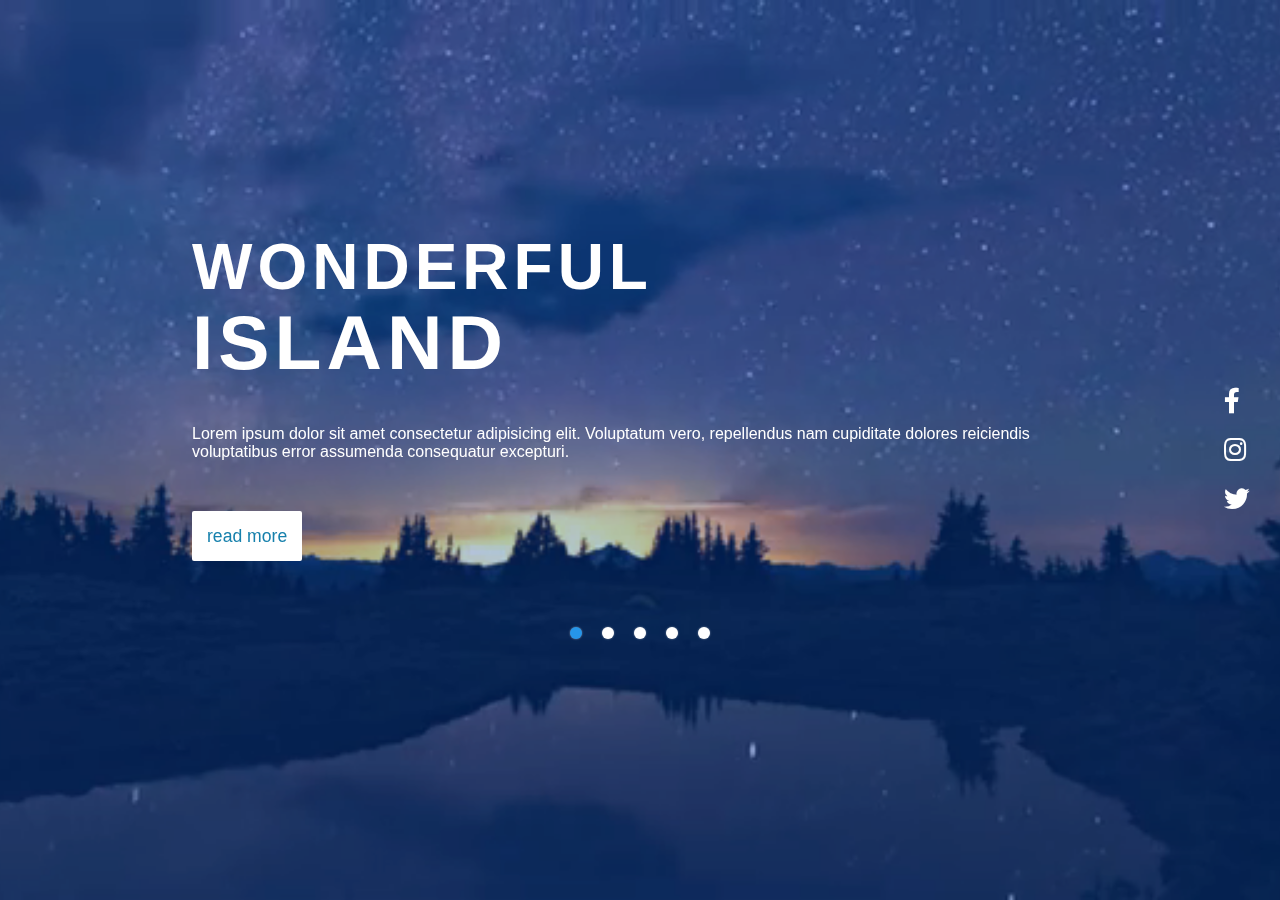
<file: home.html>
<!DOCTYPE html>
<html lang="en">

<head>
    <meta charset="UTF-8">
    <meta name="viewport" content="width=device-width, initial-scale=1.0">
    <title>Document</title>
    <link rel="stylesheet" href="https://cdnjs.cloudflare.com/ajax/libs/font-awesome/5.14.0/css/all.min.css">
    <style>
        * {
            margin: 0;
            padding: 0;
            box-sizing: border-box;
        }
        
        body {
            font-family: Arial, sans-serif;
        }
        
        section {
            position: relative;
            width: 100%;
            min-height: 100vh;
            background: #2696E9;
            display: flex;
            justify-content: center;
            align-items: center;
            overflow: hidden;
        }
        
        .home {
            position: relative;
            width: 100%;
            min-height: 100vh;
            display: flex;
            justify-content: center;
            flex-direction: column;
            background: #2696E9;
        }
        
        .home:before {
            z-index: 777;
            content: '';
            position: absolute;
            background: rgba(3, 96, 251, 0.3);
            width: 100%;
            height: 100%;
            top: 0;
            left: 0;
        }
        
        .home .content {
            z-index: 888;
            color: white;
            width: 70%;
            margin-top: -100px;
        }
        
        .home .content h1 {
            font-size: 4em;
            font-weight: 900;
            text-transform: uppercase;
            letter-spacing: 5px;
            line-height: 75px;
            margin-bottom: 40px;
        }
        
        .home .content h1 span {
            font-size: 1.2em;
            font-weight: 600;
        }
        
        .home .content p {
            margin-bottom: 65px;
        }
        
        .home .content a {
            background: #fff;
            padding: 15px 15px;
            color: #1680AC;
            font-size: 1.1em;
            text-decoration: none;
            border-radius: 2px;
        }
        
        .home .media-icons {
            z-index: 888;
            position: absolute;
            right: 30px;
            display: flex;
            flex-direction: column;
            transition: 0.5s ease;
        }
        
        .home .media-icons a {
            color: white;
            font-size: 1.6em;
            transition: 0.3s ease;
        }
        
        .home .media-icons a:not(:last-child) {
            margin-bottom: 20px;
        }
        
        .home .media-icons a:hover {
            transform: scale(1.3);
        }
        
        .home video {
            z-index: 000;
            position: absolute;
            top: 0;
            left: 0;
            width: 100%;
            height: 100%;
            object-fit: cover;
        }
        
        .slider-navigation {
            z-index: 888;
            position: relative;
            display: flex;
            justify-content: center;
            align-items: center;
            transform: translateY(80px);
            margin-bottom: 12px;
        }
        
        .slider-navigation .nav-btn {
            width: 12px;
            height: 12px;
            background: #fff;
            border-radius: 50%;
            cursor: pointer;
            box-shadow: 0 0 2px rgba(255, 255, 255, 0.5);
            transition: 0.3s ease;
        }
        
        .slider-navigation .nav-btn.active {
            background: #2696E9;
        }
        
        .slider-navigation .nav-btn:not(:last-child) {
            margin-right: 20px;
        }
        
        .slider-navigation .nav-btn:hover {
            transform: scale(1.2);
        }
        
        .video-slide {
            position: absolute;
            width: 100%;
            clip-path: circle(0% at 0 50%);
        }
        
        .video-slide.active {
            clip-path: circle(150% at 0 50%);
            transition: 2s ease;
            transition-property: clip-path;
        }
        
        @media (max-width: 1040px) {
            section {
                padding: 100px 200px;
            }
            .home .media-icons {
                right: 15px;
            }
        }
    </style>
</head>

<body>
    <section class="home">
        <video class="video-slide active" src="videoplayback.mp4" autoplay muted loop></video>
        <video class="video-slide" src="videoplayback.mp4" autoplay muted loop></video>
        <video class="video-slide" src="videoplayback.mp4" autoplay muted loop></video>
        <video class="video-slide" src="videoplayback.mp4" autoplay muted loop></video>
        <video class="video-slide" src="videoplayback.mp4" autoplay muted loop></video>
        <div class="content">
            <h1>wonderful <br><span>island</span></h1>
            <p>Lorem ipsum dolor sit amet consectetur adipisicing elit. Voluptatum vero, repellendus nam cupiditate dolores reiciendis voluptatibus error assumenda consequatur excepturi.</p>
            <a href="#">read more</a>
        </div>
        <div class="media-icons">
            <a href="#"><i class="fab fa-facebook-f"></i></a>
            <a href="#"><i class="fab fa-instagram"></i></a>
            <a href="#"><i class="fab fa-twitter"></i></a>
        </div>
        <div class="slider-navigation">
            <div class="nav-btn active"></div>
            <div class="nav-btn"></div>
            <div class="nav-btn"></div>
            <div class="nav-btn"></div>
            <div class="nav-btn"></div>
        </div>
    </section>
    <script>
        const btns = document.querySelectorAll(".nav-btn");
        const slides = document.querySelectorAll(".video-slide");

        var sliderNav = function(manual) {
            btns.forEach((btn) => {
                btn.classList.remove("active")
            });

            slides.forEach((slide) => {
                slide.classList.remove("active")
            })

            btns[manual].classList.add("active");
            slides[manual].classList.add("active");
        }
        btns.forEach((btn, i) => {
            btn.addEventListener("click", () => {
                sliderNav(i);
            });
        });
    </script>
</body>

</html>
</file>
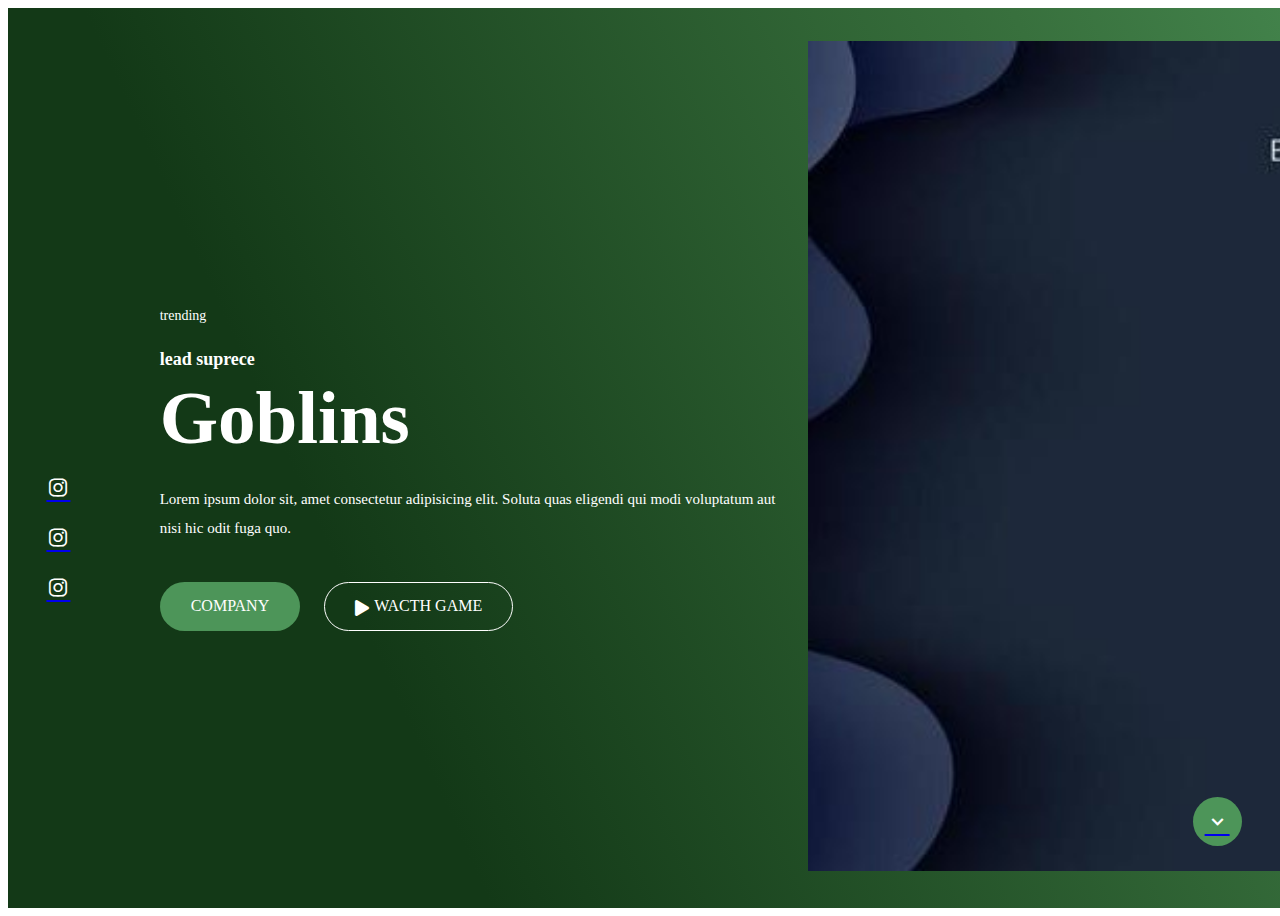
<file: home2.html>
<!DOCTYPE html>
<html lang="en">

<head>
    <meta charset="UTF-8">
    <meta name="viewport" content="width=device-width, initial-scale=1.0">
    <title>Document</title>
    <link rel="stylesheet" href="https://cdnjs.cloudflare.com/ajax/libs/font-awesome/5.14.0/css/all.min.css">
    <link href="https://cdn.jsdelivr.net/npm/boxicons@2.1.4/css/boxicons.min.css" rel="stylesheet">

    <style>
        .hero {
            height: 100%;
            width: 100%;
            min-height: 100vh;
            background: linear-gradient(245.59deg, #4d9559 0%, #38703d 28.53%, #133917 75.52%);
            position: relative;
            display: grid;
            grid-template-columns: repeat(2, 1fr);
            align-items: center;
            gap: 2rem;
        }
        
        section {
            padding: 0 19%;
        }
        
        .hero-text h5 {
            font-size: 14px;
            font-weight: 400;
            color: white;
            margin-bottom: 40px;
        }
        
        .hero-text h1 {
            font-family: 'Permanent Marker', cursive;
            font-size: 90px;
            line-height: 1;
            color: white;
            margin: 0 0 45px;
        }
        
        .hero-text h4 {
            font-size: 18px;
            font-weight: 600;
            color: white;
            margin-bottom: 10px;
        }
        
        .hero-text p {
            color: white;
            font-size: 15px;
            line-height: 1.9;
            margin-bottom: 40px;
        }
        
        .hero-img img {
            width: 300px;
            height: auto;
        }
        
        .hero-text a {
            display: inline-block;
            color: white;
            background: #4d9559;
            border: 1px solid transparent;
            text-decoration: none;
            padding: 12px 30px;
            line-height: 1.4;
            font-size: 500;
            border-radius: 30px;
            text-transform: uppercase;
            transition: all .55s ease;
        }
        
        .hero-text a:hover {
            background: transparent;
            border: 1px solid white;
            transform: translateX(8px);
        }
        
        .hero-text a.ctaa {
            background: transparent;
            border: 1px solid white;
            margin-left: 20px;
        }
        
        .hero-text a.ctaa i {
            vertical-align: middle;
            margin-right: 5px;
        }
        
        .icons {
            position: absolute;
            top: 50%;
            padding: 0 9%;
            transform: translateY((-50%));
        }
        
        .icons i {
            display: block;
            margin: 26px 0;
            font-size: 24px;
            color: white;
            transition: all .50s ease;
        }
        
        .icons i:hover {
            color: #4d9559;
            transform: translateY(-5px);
        }
        
        .scroll-down {
            position: absolute;
            bottom: 6%;
            right: 9%;
        }
        
        .scroll-down i {
            display: block;
            padding: 12px;
            font-size: 25px;
            color: white;
            background: #4d9559;
            border-radius: 30px;
            transition: all .50s ease;
        }
        
        .scroll-down i:hover {
            transform: translateY(-5px);
        }
        
        @media (max-width: 1535px) {
            .icons {
                padding: 0 3%;
                transition: .2s;
            }
            .scroll-down {
                right: 3%;
                transition: .2s;
            }
        }
        
        @media (max-width: 1460px) {
            section {
                padding: 0 12%;
                transition: .2s;
            }
        }
        
        @media (max-width: 1340px) {
            .hero-img img {
                width: 100%;
                height: auto;
            }
            .hero-text h1 {
                font-size: 75px;
                margin: 0 0 30px;
            }
            .hero-text h5 {
                margin-bottom: 25px;
            }
        }
        
        @media (max-width: 1195px) {
            section {
                padding: 0 3%;
                transition: .2s;
            }
            .hero-text {
                padding-top: 115px;
            }
            .hero-img {
                text-align: center;
            }
            .hero-img img {
                width: 200px;
                height: auto;
            }
            .hero {
                grid-template-columns: 1fr;
                height: 100%;
                gap: 1rem;
            }
            .icons {
                display: none;
            }
            .scroll-down {
                display: none;
            }
        }
        
        @media (max-width: 990px) {
            #menu-icon {
                display: block;
            }
        }
        
        @media (max-width: 680px) {
            .hero-img img {
                width: 100%;
                height: auto;
            }
        }
    </style>
</head>

<body>
    <section class="hero">
        <div class="hero-text">
            <h5>trending</h5>
            <h4>lead suprece</h4>
            <h1>Goblins</h1>
            <p>Lorem ipsum dolor sit, amet consectetur adipisicing elit. Soluta quas eligendi qui modi voluptatum aut nisi hic odit fuga quo.</p>
            <a href="#">company</a>
            <a href="#" class="ctaa"><i class="fas fa-play"></i></i>wacth game</a>
        </div>
        <div class="hero-img">
            <img src="bandung.jpg" alt="">
        </div>
    </section>
    <div class="icons">
        <a href="#"> <i class='bx bxl-instagram'></i></a>
        <a href="#"> <i class='bx bxl-instagram'></i></a>
        <a href="#"> <i class='bx bxl-instagram'></i></a>
    </div>
    <div class="scroll-down">
        <a href="#"><i class="bx bx-chevron-down"></i></a>

    </div>

    <script>
    </script>
</body>

</html>
</file>
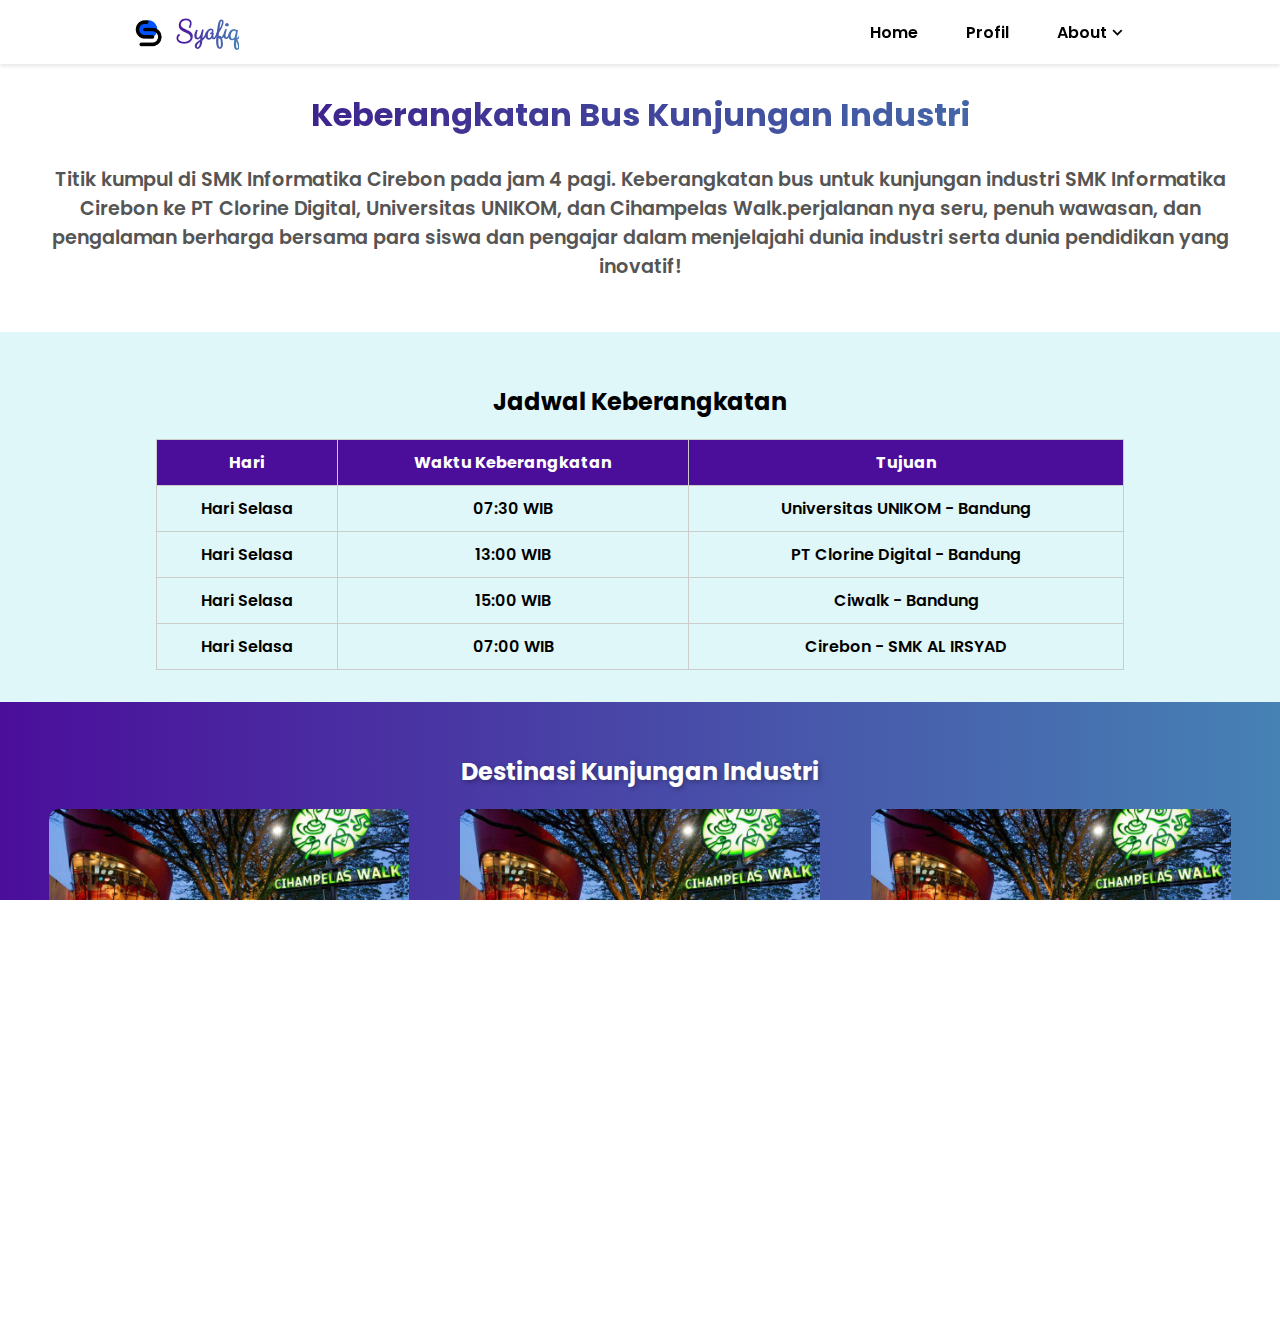
<file: profil.html>
<!DOCTYPE html>
<html lang="en">

<head>
    <meta charset="UTF-8">
    <meta name="viewport" content="width=device-width, initial-scale=1.0">
    <title>Keberangkatan Bus - Kunjungan Industri</title>
    <link rel="stylesheet" href="style.css">
    <link href='https://unpkg.com/boxicons@2.1.4/css/boxicons.min.css' rel='stylesheet'>
    <style>
        body {
            min-height: 100vh;
            background-color: white;
        }
        
        .header__logo {
            display: none;
        }
        
        @media (max-width: 768px) {
            .header__logo {
                display: flex;
                align-items: center;
                /* Sejajarkan secara vertikal */
                text-decoration: none;
                /* Hilangkan garis bawah pada link */
                color: white;
                /* Warna teks */
            }
            .header__logo-img {
                max-height: 50px;
                /* Sesuaikan tinggi logo */
                margin-right: 2px;
                /* Jarak antara logo dan teks */
            }
            .header__logo-text {
                font-size: 25px;
                font-family: 'Clicker Script', cursive;
                /* Sesuaikan ukuran teks */
            }
        }
        /* Gaya umum untuk ikon */
        
        .social-ikon {
            display: none;
        }
        
        @media screen and (max-width: 768px) {
            .social-ikon {
                display: flex;
                /* Membuat elemen sejajar horizontal */
                gap: 15px;
                /* Jarak antar ikon */
            }
            .social-icone {
                /* Warna awal ikon */
                font-size: 21px;
                /* Ukuran ikon */
                text-decoration: none;
                /* Hilangkan garis bawah (untuk tautan) */
                transition: color 0.3s ease;
                /* Animasi perubahan warna */
            }
            /* Gaya saat di-hover */
        }
        
        .social-icons {
            position: absolute;
            /* Menggunakan absolute agar posisi tetap */
            top: 40.3%;
            /* Posisi vertikal dari atas */
            left: 20px;
            /* Posisi horizontal di sisi kiri */
            transform: translateY(-50%);
            /* Menjaga posisi vertikal tetap di tengah */
            display: flex;
            flex-direction: column;
            align-items: center;
            z-index: 10;
            /* Menempatkan di atas elemen lainnya */
        }
        /* Styling untuk ikon sosial */
        
        .social-icon {
            margin: 6px 0;
            /* Jarak antar ikon sosial */
            font-size: 2em;
            /* Ukuran ikon */
            text-decoration: none;
            /* Menghilangkan underline */
            transition: transform 0.3s ease, color 0.3s ease;
            /* Warna ikon sosial default */
        }
        
        .social-icon:hover {
            transform: scale(1.2);
            /* Warna hover bisa ditambahkan di sini jika diperlukan */
        }
        
        @media screen and (max-width: 768px) {
            .social-icons,
            .social-icon {
                display: none;
            }
        }
        
        .overview-section {
            margin-top: 2rem;
            padding: 2rem;
            background-color: white;
            text-align: center;
        }
        
        .overview-content h2 {
            font-size: 2rem;
            background: linear-gradient(90deg, #3c0782, #4682B4);
            -webkit-background-clip: text;
            -webkit-text-fill-color: transparent;
            ;
        }
        
        .overview-content p {
            font-size: 1.2rem;
            color: #555;
        }
        /* Schedule Section */
        /* Schedule Section Styling */
        
        .schedule-section {
            background-color: #e0f7fa;
            padding: 2rem;
            text-align: center;
        }
        
        .schedule-container {
            max-width: 1000px;
            margin: 0 auto;
            padding: 0 1rem;
            /* Tambahkan padding untuk margin kanan-kiri */
        }
        
        .schedule-table {
            width: 100%;
            margin-top: 20px;
            border-collapse: collapse;
        }
        
        .schedule-table th,
        .schedule-table td {
            padding: 10px;
            border: 1px solid #ccc;
            text-align: center;
        }
        
        .schedule-table th {
            background: #4b0e9b;
            color: white;
        }
        /* Responsiveness for Smaller Devices */
        
        @media (max-width: 768px) {
            .schedule-table th,
            .schedule-table td {
                font-size: 0.9rem;
                /* Kurangi ukuran font */
            }
            .schedule-container h2 {
                font-size: 1.3em;
                text-align: center;
                margin-left: 10px;
            }
        }
        /* Destination Section */
        
        .destination-section {
            padding: 2rem;
            background: linear-gradient(90deg, #4b0e9b, #4682B4);
            color: white;
            text-align: center;
        }
        
        .destination-container {
            max-width: 1200px;
            margin: 0 auto;
        }
        
        .destination-list {
            display: flex;
            justify-content: space-around;
            gap: 2rem;
            flex-wrap: wrap;
        }
        
        .destination-item {
            text-align: center;
            width: 30%;
        }
        
        .destination-item img {
            width: 100%;
            height: 200px;
            object-fit: cover;
            border-radius: 10px;
            margin-bottom: 10px;
        }
        
        .destination-item h3 {
            font-size: 1.5rem;
            color: white;
            text-shadow: 2px 2px 5px rgba(0, 0, 0, 0.3);
        }
        
        .destination-item p {
            font-size: 1.1rem;
            color: white;
        }
        /* Contact Section */
        
        @media (max-width: 768px) {
            .destination-list {
                flex-direction: column;
                align-items: center;
            }
            .destination-item {
                width: 80%;
                margin-bottom: 1rem;
            }
            .destination-item p {
                text-align: left;
            }
            .overview-content h2 {
                font-size: 1.3em;
                margin-left: -15px;
            }
            .overview-content p {
                text-align: left;
                font-size: 1em;
                padding-left: 20px;
            }
            .destination-container h2 {
                font-size: 1.2rem;
            }
            .destination-item h3 {
                text-align: left;
                font-size: 1.2rem;
                margin: 0;
                padding: 0;
            }
            .destination-item p {
                font-size: 1rem;
                text-shadow: 2px 2px 5px rgba(0, 0, 0, 0.3);
            }
        }
    </style>
</head>

<body>

    <!-- Navbar -->
    <header class="header">

        <a href="#" class="header__logo" style="background: linear-gradient(90deg, #3c0782, #4682B4);
        -webkit-background-clip: text;
        -webkit-text-fill-color: transparent;">
            <img src="logo.png" alt="Logo" class="header__logo-img">
            <span class="header__logo-text">Syafiq</span>
            <div class="social-ikon" style="margin-right: -60px;">
                <a href="https://instagram.com" target="_blank" class="social-icone" style="color:#e4405eda; text-decoration: none; font-size: 1.5rem;" onmouseover="this.style.background='linear-gradient(45deg, #e7af16, #fa7e1e, #d62976, #962fbf, #4f5bd5)';
                             this.style.webkitBackgroundClip='text'; 
                             this.style.webkitTextFillColor='transparent';" onmouseout="this.style.background='none';
                            this.style.webkitBackgroundClip='initial'; 
                            this.style.webkitTextFillColor='initial';">
                    <i class='bx bxl-instagram'></i>
                </a>

                <a href="https://whatsapp.com" target="_blank" class="social-icone" style="color:#075e54cf;" onmouseover="this.style.color='#1da90a';" onmouseout="this.style.color='#075e54cf';">
                    <i class='bx bxl-whatsapp'></i>
                </a>
                <a href="https://facebook.com" target="_blank" class="social-icone" style="color:#1351d7d7;" onmouseover="this.style.color='#3B5998';" onmouseout="this.style.color='#1351d7d7';">
                    <i class='bx bxl-facebook'></i>
                </a>
            </div>

        </a>


        <div class="header__toggle">
            <i class='bx bx-menu' id="header-toggle"></i>
        </div>
        <nav class="nav" id="nav-menu">
            <div class="nav__content bd-grid">
                <a href="#" class="nav__perfil">
                    <div class="nav__img">
                        <img src="logo1.jpg" alt="">
                    </div>
                    <div class="texts">
                        <span class="nav__name" style="background: linear-gradient(90deg, #4b0e9b, #4682B4);
                        -webkit-background-clip: text;
                        -webkit-text-fill-color: transparent;">Syafiq</span>
                    </div>
                </a>
                <div class="nav__menu">
                    <ul class="nav__list">
                        <li class="nav__item">
                            <a href="index.html" class="nav__link active" style="color: black;" onmouseover="this.style.color='#4b0e9b';" onmouseout="this.style.color='black';">Home</a>
                        </li>

                        <li class="nav__item">
                            <a href="#overview" class="nav__link active" style="color: black;" onmouseover="this.style.color='#4b0e9b';" onmouseout="this.style.color='black';">Profil</a>


                        </li>
                        <li class="nav__item dropdown">
                            <a href="#" class="nav__link dropdown__link" style="color: black;" onmouseover="this.style.color='#4b0e9b';" onmouseout="this.style.color='black';">About <i class="bx bx-chevron-down dropdown__icon"></i></a>

                            <ul class="dropdown__menu">
                                <li class="dropdown__item"><a href="https://syafiq-host.github.io/-web/" class="nav__link" style="color: black;">About me</a></li>
                                <li class="dropdown__item"><a href="#schedule" class="nav__link" style="color: black;">Keberangkatan</a></li>
                                <li class="dropdown__item"><a href="unikom.html" class="nav__link" style="color: black;">UNIKOM AND PT CALORINE</a></li>
                            </ul>
                        </li>
                    </ul>
                </div>
            </div>
        </nav>
    </header>

    <!-- Overview Section -->
    <section class="overview-section" id="overview">
        <div class="overview-content">
            <h2>Keberangkatan Bus Kunjungan Industri</h2>
            <p>
                Titik kumpul di SMK Informatika Cirebon pada jam 4 pagi. Keberangkatan bus untuk kunjungan industri SMK Informatika Cirebon ke PT Clorine Digital, Universitas UNIKOM, dan Cihampelas Walk.perjalanan nya seru, penuh wawasan, dan pengalaman berharga bersama
                para siswa dan pengajar dalam menjelajahi dunia industri serta dunia pendidikan yang inovatif!
            </p>


        </div>
    </section>

    <!-- Schedule Section -->
    <section class="schedule-section" id="schedule">
        <div class="schedule-container">
            <h2>Jadwal Keberangkatan</h2>
            <table class="schedule-table">
                <thead>
                    <tr>
                        <th>Hari</th>
                        <th>Waktu Keberangkatan</th>
                        <th>Tujuan</th>
                    </tr>
                </thead>
                <tbody>
                    <tr>
                        <td>Hari Selasa</td>
                        <td>07:30 WIB</td>
                        <td>Universitas UNIKOM - Bandung</td>
                    </tr>
                    <tr>
                        <td>Hari Selasa</td>
                        <td>13:00 WIB</td>
                        <td>PT Clorine Digital - Bandung</td>
                    </tr>
                    <tr>
                        <td>Hari Selasa</td>
                        <td>15:00 WIB</td>
                        <td>Ciwalk - Bandung</td>
                    </tr>
                    <tr>
                        <td>Hari Selasa</td>
                        <td>07:00 WIB</td>
                        <td>Cirebon - SMK AL IRSYAD</td>
                    </tr>
                </tbody>
            </table>
        </div>
    </section>

    <!-- Destination Section -->
    <section class="destination-section" id="destination">
        <div class="destination-container">
            <h2 style=" text-shadow: 2px 2px 5px rgba(0, 0, 0, 0.3);">Destinasi Kunjungan Industri</h2>
            <div class="destination-list">
                <div class="destination-item">
                    <img src="cihampelas.jpg" alt="Bandung" class="destination-img">
                    <h3>Universitas UNIKOM</h3>
                    <p>Tujuan awal: Universitas UNIKOM adalah sebuah perguruan tinggi yang terkenal dengan kualitas pendidikan di bidang teknologi dan informatika, mencetak lulusan yang siap bersaing di dunia industri digital dan teknologi.</p>


                </div>
                <div class="destination-item">
                    <img src="cihampelas.jpg" alt="Jakarta" class="destination-img">
                    <h3>PT Clorine Digital</h3>
                    <p>Tujuan selanjutnya PT Clorine Digital merupakan tempat di mana para profesional di bidang teknologi berkumpul untuk mengembangkan solusi digital inovatif dan menyongsong masa depan teknologi yang lebih canggih.</p>

                </div>
                <div class="destination-item">
                    <img src="cihampelas.jpg" alt="Surabaya" class="destination-img">
                    <h3>Cihampelas Walk</h3>
                    <p>Tujuna AKhir adalah Cihampelas Walk (Ciwalk) adalah pusat perbelanjaan dan hiburan yang terkenal di Bandung, menawarkan berbagai toko, restoran, dan hiburan yang menarik bagi pengunjung.</p>

                </div>
            </div>
        </div>
    </section>


    <script src="script.js" defer></script>
</body>

</html>
</file>
<file: style.css>
@import url('https://fonts.googleapis.com/css2?family=Clicker+Script&family=Poppins:ital,wght@0,100;0,200;0,300;0,400;0,500;0,600;0,700;0,800;0,900;1,100;1,200;1,300;1,400;1,500;1,600;1,700;1,800;1,900&display=swap');
:root {
    --header-height: 3rem;
    --header-height-mobile: 4rem;
    /* Ukuran header untuk perangkat kecil */
    --first-color: #5B65F5;
    --first-color-light: #C4C7F5;
    --dark-color: #0E1026;
    --white-color: #FBFBFB;
    --body-font: 'poppins', sans-serif;
    --nav-name-font-size: 1.5rem;
    --normal-font-size: .936rem;
    --z-fixed: 100;
}

@media screen and (min-width: 768px) {
     :root {
        --nav-name-font-size: 1rem;
        --normal-font-size: 1rem;
    }
}

*,
::before,
::after {
    box-sizing: border-box;
}

html,
body {
    margin: 0;
    padding: 0;
    height: 100%;
    width: 100%;
    overflow-x: hidden;
    /* Mencegah scroll horizontal */
}

body {
    margin: var(--header-height) 0 0 0;
    font-family: var(--body-font);
    font-weight: 600;
    min-height: 1500px;
    background-color: white;
}

ul {
    margin: 0;
    padding: 0;
    list-style: none;
}

a {
    text-decoration: none;
}

.bd-grid {
    max-width: 1024px;
    display: grid;
    grid-template-columns: 100%;
    margin-left: 1.5rem;
    margin-right: 1.5rem;
}

.header {
    position: fixed;
    top: 0;
    left: 0;
    width: 100%;
    background-color: white;
    height: var(--header-height);
    padding: 0 1rem;
    z-index: var(--z-fixed);
    display: flex;
    justify-content: space-between;
    align-items: center;
    box-shadow: 0 2px 4px rgba(0, 0, 0, .1);
    overflow: hidden;
}

.header::before {
    content: '';
    position: absolute;
    top: 0;
    left: 0;
    width: 100%;
    height: 100%;
    z-index: -1;
}

.header::after {
    content: '';
    position: absolute;
    top: 0;
    left: 0;
    width: 100%;
    height: 100%;
    background: linear-gradient(90deg, transparent, #4b0e9b6d, transparent);
    transform: translateX(-100%);
    transition: transform 0.5s ease-in-out;
    z-index: 0;
}

.header:hover::after {
    transform: translateX(100%);
}

.header__toggle i {
    font-size: 2rem;
    color: black;
    /* Sesuaikan ukuran sesuai kebutuhan */
}

.header__logo {
    color: var(--dark-color);
}

.header__logo {
    font-size: 1.7rem;
    cursor: pointer;
}

@media screen and (max-width: 768px) {
    body {
        margin: 0;
    }
    .header {
        height: var(--header-height-mobile);
        /* Menggunakan header lebih besar di perangkat kecil */
    }
    .header::before {
        background: white;
        /* Mengatur opacity lebih tinggi di perangkat kecil */
    }
    .nav {
        position: fixed;
        top: 0;
        left: -100%;
        background-color: white;
        width: 80%;
        height: 100vh;
        padding: 2rem;
        z-index: var(--z-fixed);
        box-shadow: 4px 0 6px rgba(0, 0, 0, 0.3);
        transition: .5s;
        overflow-y: auto;
    }
    .nav__menu .nav__list li a {
        color: black;
    }
}


/* Warna untuk perangkat besar (di atas 768px) */

.texts .nav__name {
    color: black;
    /* Warna teks untuk perangkat besar */
    font-family: 'Clicker Script', cursive;
    font-size: 30px;
}


/* Warna untuk perangkat kecil (maksimal 768px) */

@media screen and (max-width: 768px) {
    .texts .nav__name {
        color: black;
        /* Warna teks untuk perangkat kecil */
    }
}

.nav__content {
    display: flex;
    flex-direction: column;
}

.nav__perfil {
    display: flex;
    flex-direction: column;
    align-items: center;
    text-align: center;
    margin-bottom: 3rem;
}

.nav__img {
    display: flex;
    justify-content: center;
    width: 60px;
    height: 60px;
    border-radius: 50%;
    overflow: hidden;
    margin-bottom: 1rem;
}

.nav__img img {
    width: 70px;
}

.nav__name {
    display: block;
    font-size: 25px;
    color: var(--white-color);
}

.nav__item {
    margin-bottom: 2rem;
}

.nav__link {
    position: relative;
    /* Membuat posisi relatif untuk elemen utama */
    color: var(--first-color-light);
    text-decoration: none;
    display: inline-block;
    /* Pastikan elemen inline dapat diberi ukuran */
}

.nav__link::after {
    content: "";
    /* Menambahkan elemen kosong untuk garis */
    position: absolute;
    bottom: -3px;
    /* Mengatur posisi garis di bawah teks */
    left: 0;
    width: 0%;
    /* Mulai dengan lebar garis 0% */
    height: 2px;
    /* Ketebalan garis */
    background: linear-gradient(90deg, #4b0e9b, #4682B4);
    /* Warna garis */
    transition: width 0.3s ease-in-out;
    /* Animasi lebar garis */
}

.nav__link:hover {
    color: #4b0e9b;
    /* Mengubah warna teks saat hover */
}

.nav__link:hover::after {
    width: 100%;
    /* Garis melebar hingga penuh saat hover */
}

.show {
    left: 0;
}

.active {
    color: var(--white-color);
}

.dropdown__link {
    display: flex;
    align-items: center;
    justify-content: space-between;
}

.dropdown__icon {
    font-size: 1.3rem;
    transition: 0.5s;
}


/* Dropdown Menu */

.dropdown__menu {
    margin: 1rem 0 0 0;
    /* Jarak dari elemen dropdown */
    display: none;
    /* Sembunyikan dropdown secara default */
    background: white;
    font-family: 'Poppins', sans-serif;
    color: black;
    line-height: 1.6;
    /* Jarak antar baris teks */
    padding: 1rem;
    /* Jarak dalam dropdown */
    width: 250px;
    /* Lebar dropdown */
    box-shadow: 0 4px 8px rgba(0, 0, 0, 0.1);
    /* Memberikan bayangan lembut */
    border-radius: 8px;
    overflow-wrap: break-word;
    /* Membuat sudut dropdown melengkung */
}

.dropdown.show .dropdown__menu {
    display: block;
    /* Tampilkan dropdown jika kelas "show" ada pada elemen dropdown */
}


/* Dropdown Items */

.dropdown__item {
    padding: 0.5rem 0;
    /* Jarak antar elemen dropdown */
}

.dropdown__item a {
    text-decoration: none;
    color: black;
    font-size: 1rem;
    /* Ukuran teks */
    display: block;
    /* Gunakan seluruh ruang dropdown */
    transition: color 0.3s ease-in-out;
}

.dropdown__item a:hover {
    color: #4b0e9b;
    /* Warna teks saat hover */
}


/* Rotasi Ikon */

.dropdown__icon {
    font-size: 1.3rem;
    transition: 0.5s;
}

.dropdown.show .dropdown__icon {
    transform: rotate(180deg);
    /* Rotasi ikon ketika dropdown terbuka */
}

@media screen and (min-width: 576px) {
    .nav {
        width: 288px;
    }
}

@media screen and (min-width: 768px) {
    body {
        margin: 0;
    }
    .header {
        height: calc(var(--header-height) + 1rem);
    }
    .header__toggle {
        display: none;
    }
    .nav {
        width: 100%;
    }
    .nav__content {
        flex-direction: row;
        justify-content: space-between;
        align-items: center;
    }
    .nav__perfil {
        flex-direction: row;
        text-align: initial;
        margin-bottom: 0;
    }
    .nav__img {
        width: 40px;
        height: 40px;
        margin-right: .5rem;
        margin-bottom: 0;
    }
    .nav__img img {
        width: 46px;
    }
    .nav__name {
        color: var(--dark-color);
    }
    .nav__list {
        display: flex;
        align-items: center;
    }
    .nav__item {
        margin: 0 1.5rem;
        padding: 1.4rem 0;
    }
    .nav__link {
        color: white;
    }
    .nav__link:hover {
        color: var(--first-color);
    }
    .active {
        color: var(--first-color);
    }
    .dropdown {
        position: relative;
    }
    .dropdown__menu {
        position: fixed;
        margin: 0;
        top: calc(var(--header-height) + 1rem);
        padding: .5rem 1.5rem;
        box-shadow: 0 2px 4px rgba(0, 0, 0, .1);
        border-radius: .5rem;
    }
    .dropdown__icon {
        margin: .5rem 0;
    }
}

@media screen and (min-width: 1024px) {
    .bd-grid {
        margin-left: auto;
        margin-right: auto;
    }
}

.hero {
    min-height: 100vh;
    display: flex;
    align-items: center;
    justify-content: space-between;
    background-color: white;
    position: relative;
    margin-bottom: 0;
}

.hero .content {
    flex: 1;
    padding: 1.4rem 7%;
    max-width: 60rem;
}

.hero .content h1 {
    font-family: 'Josefin Sans', sans-serif;
    font-size: 3em;
    color: black;
    text-shadow: 2px 2px 4px rgba(0, 0, 0, 0.2);
    line-height: 1.2;
}

.hero .content h1 span {
    color: var(--primary);
}

.hero .content p {
    font-size: 1.4rem;
    margin-top: -1rem;
    line-height: 1.4;
    font-weight: 600;
    color: #333;
}

.hero .content .cta {
    margin-top: 1rem;
    display: inline-block;
    padding: 1rem 3rem;
    font-size: 1.2rem;
    color: white;
    background: linear-gradient(90deg, #4b0e9b, #4682B4);
    border-radius: 30px;
    box-shadow: 1px 1px 3px rgba(1, 1, 3, 0.5);
}

.hero .content .cta:hover {
    background: transparent;
    border: 1px solid #4b0e9b;
    color: #4b0e9b;
}


/* Gaya untuk gambar bus */

.hero .bus {
    position: relative;
    /* Menambahkan posisi relatif */
    left: -15%;
    /* Menggeser gambar ke kanan */
    transform: translateX(50%);
    margin-left: -5rem;
    /* Geser gambar ke luar halaman */
}

.hero .bus img {
    width: 550px;
    height: auto;
    object-fit: contain;
}


/* Media Queries untuk responsif */

@media screen and (max-width: 768px) {
    .bus {
        display: none;
    }
}

@media screen and (max-width: 768px) {
    .hero {
        text-align: center;
        min-height: 80vh;
    }
    .hero .content h1 {
        font-size: 2.5em;
        /* Ukuran font h1 lebih kecil untuk perangkat kecil */
    }
    .hero .content p {
        font-size: 1rem;
        /* Ukuran font paragraf lebih kecil */
    }
    .hero .content .cta {
        font-size: 1.2rem;
        /* Ukuran font tombol CTA lebih kecil */
        padding: 0.8rem 2.5rem;
        /* Sesuaikan padding tombol */
    }
}


/* Media Queries untuk perangkat dengan lebar maksimal 480px (ponsel kecil) */

@media screen and (max-width: 480px) {
    .hero .content h1 {
        font-size: 1.8em;
        /* Ukuran font h1 lebih kecil lagi untuk ponsel kecil */
    }
    .hero .content p {
        font-size: 1.1rem;
        /* Ukuran font paragraf lebih kecil */
    }
    .hero .content .cta {
        font-size: 1rem;
        /* Ukuran font tombol CTA lebih kecil */
        padding: 0.6rem 2rem;
        /* Sesuaikan padding tombol */
    }
}


/* about index */


/* General styling for the About section */

.about-section {
    padding: 2rem;
    background-color: #f4f4f4;
    display: flex;
    justify-content: center;
    align-items: center;
    flex-direction: column;
}

.about-content {
    display: flex;
    justify-content: space-between;
    align-items: center;
    max-width: 1200px;
    width: 100%;
}


/* Bagian teks (kanan) */

.about-text {
    flex: 1;
    padding-left: 2rem;
}

.about-text h2 {
    font-size: 2rem;
    color: #333;
    margin-bottom: 1rem;
}

.about-text p {
    font-size: 1.2rem;
    color: #555;
    line-height: 1.6;
}


/* Bagian gambar (kiri) */

.about-image {
    flex: 1;
    max-width: 500px;
}

.about-image img {
    width: 100%;
    height: auto;
    border-radius: 10px;
}


/* Responsif untuk perangkat kecil */

@media (max-width: 768px) {
    .about-content h2 {
        text-align: center;
    }
    .about-content {
        flex-direction: column;
        text-align: left;
    }
    .about-image {
        order: -1;
        /* Gambar akan berada di atas */
        margin-bottom: 1.5rem;
        /* Menambah jarak antara gambar dan teks */
    }
    .about-text {
        padding-left: 0;
    }
    .about-text h2 {
        font-size: 1.5em;
    }
    .about-text p {
        font-size: 1em;
    }
}


/* Responsif untuk perangkat besar - memastikan gambar di kiri dan teks di kanan */

@media (min-width: 769px) {
    .about-content {
        flex-direction: row;
        /* Gambar dan teks berdampingan */
    }
    .about-image {
        order: 0;
        /* Gambar di kiri */
    }
    .about-text {
        order: 1;
        /* Teks di kanan */
    }
}
</file>
